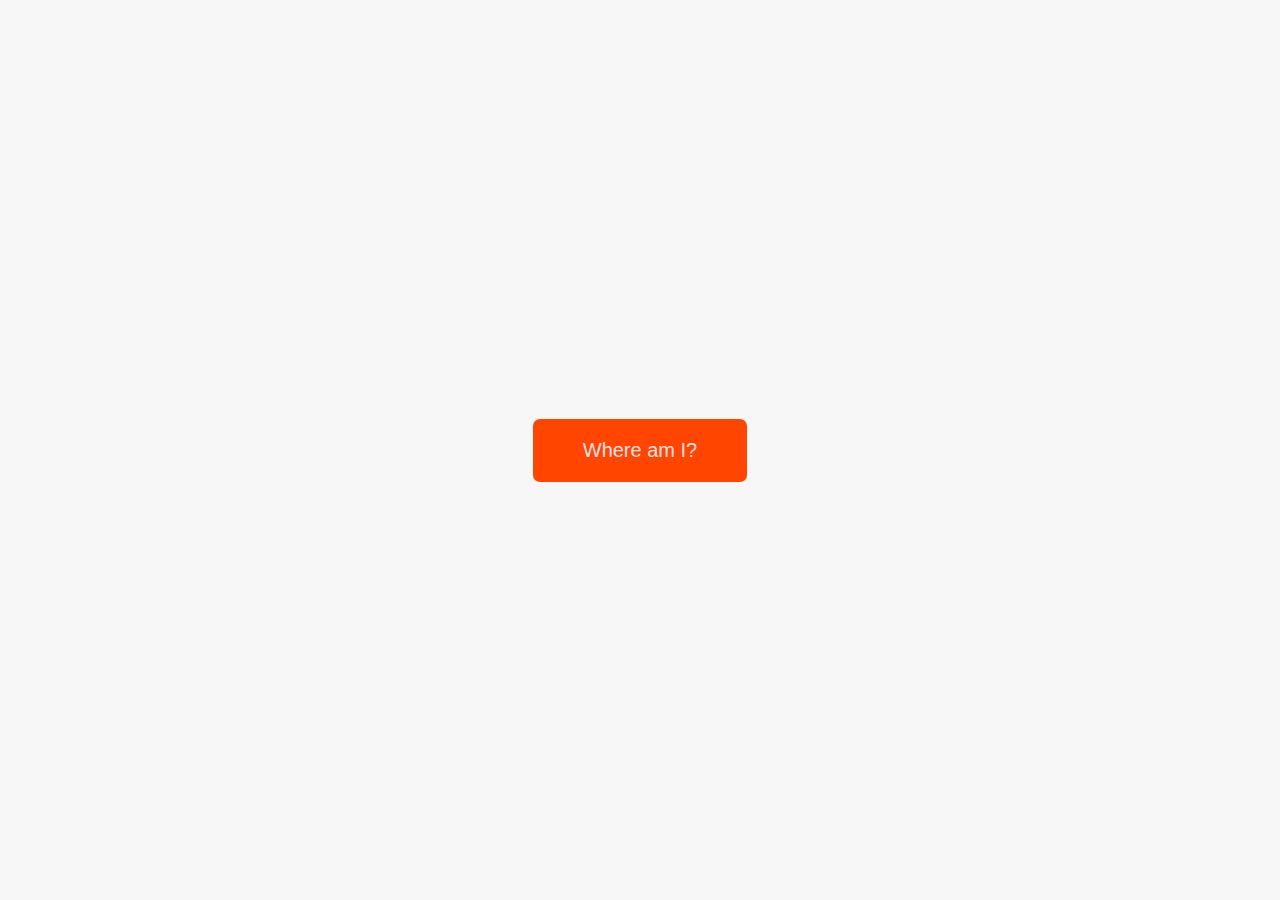
<file: AJAX/index.html>
<!DOCTYPE html>
<html lang="en">
  <head>
    <meta charset="UTF-8" />
    <meta name="viewport" content="width=device-width, initial-scale=1.0" />
    <meta http-equiv="X-UA-Compatible" content="ie=edge" />
    <link rel="stylesheet" href="style.css" />
    <script defer src="script.js"></script>
    
    <title>Asynchronous JavaScript</title>
  </head>
  <body>
    <main class="container">
      <div class="countries">
        <!--
        <article class="country">
          <img class="country__img" src="" />
          <div class="country__data">
            <h3 class="country__name">COUNTRY</h3>
            <h4 class="country__region">REGION</h4>
            <p class="country__row"><span>👫</span>POP people</p>
            <p class="country__row"><span>🗣️</span>LANG</p>
            <p class="country__row"><span>💰</span>CUR</p>
          </div>
        </article>
        -->
      </div>
      <button class="btn-country">Where am I?</button>
      <div class="images"></div>
    </main>
  </body>
</html>
</file>
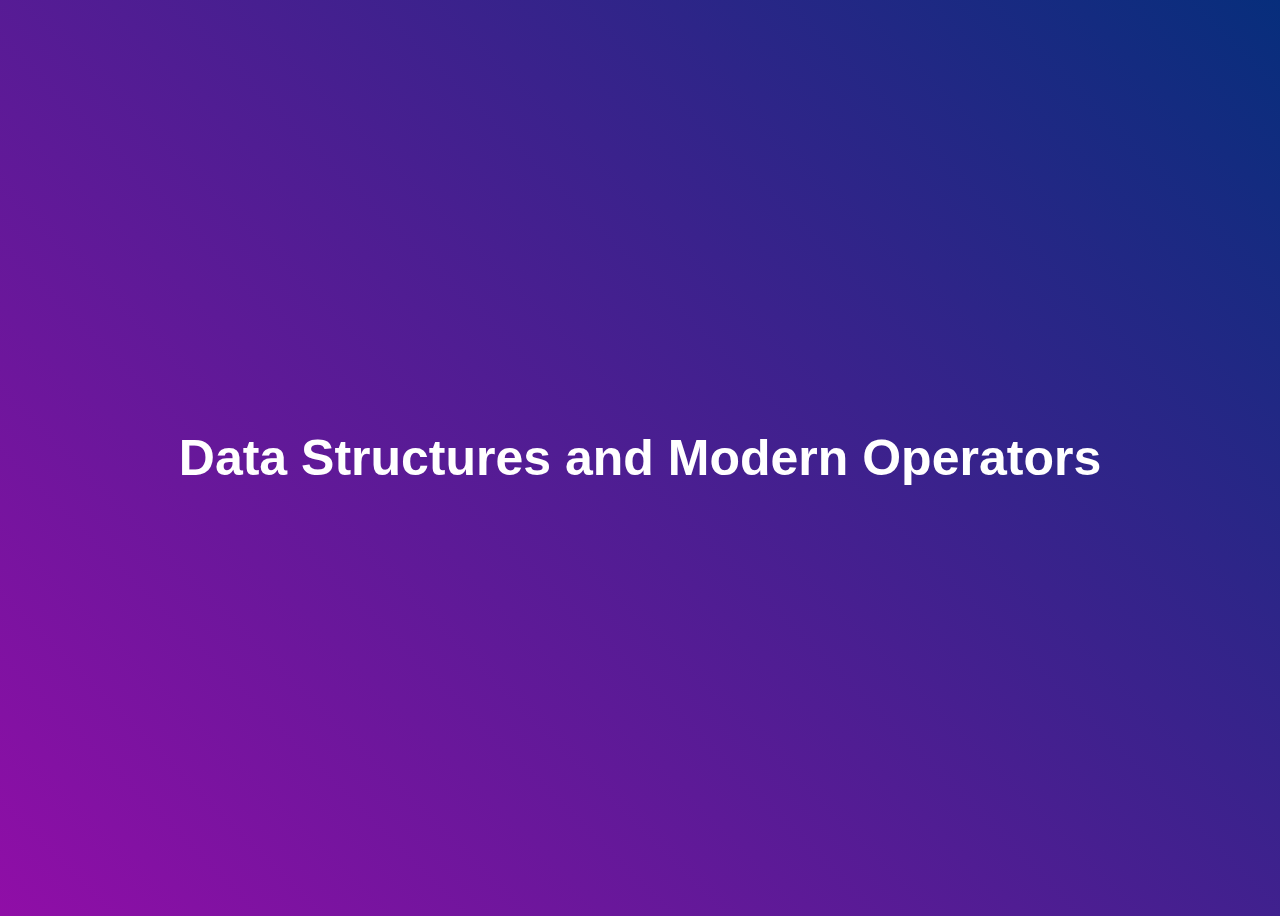
<file: Data structures Modern operators, and Strings/index.html>
<!DOCTYPE html>

<html lang="en">
  <head>
    <meta charset="UTF-8" />
    <meta name="viewport" content="width=device-width, initial-scale=1.0" />
    <meta http-equiv="X-UA-Compatible" content="ie=edge" />
    <title>Data Structures and Modern Operators</title>
    <style>
      body {
        height: 100vh;
        display: flex;
        align-items: center;
        background: linear-gradient(45deg, #900ea7, #072e7c);
      }
      h1 {
        font-family: sans-serif;
        font-size: 50px;
        line-height: 1.3;
        width: 100%;
        padding: 30px;
        text-align: center;
        color: white;
      }
      button {
        width: 50px;
        height: 20px;
        margin: 10px;
      }
      textarea {
        width: 300px;
        height: 100px;
      }
    </style>
  </head>
  <body>
    <h1>Data Structures and Modern Operators</h1>
    <script src="script.js"></script>
  </body>
</html>
</file>
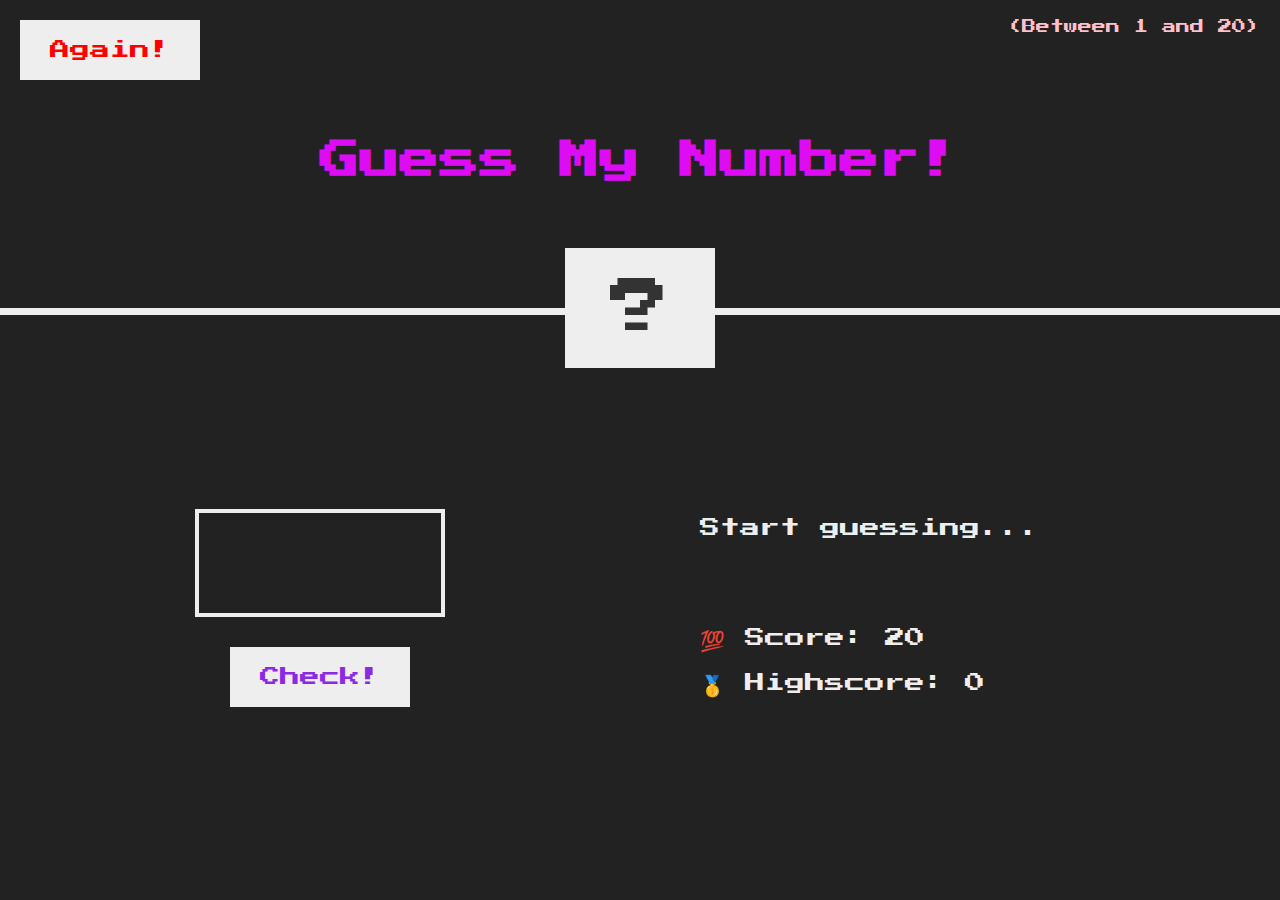
<file: Guess my number project 1/starter/index.html>
<!DOCTYPE html>
<html lang="en">
  <head>
    <meta charset="UTF-8" />
    <meta name="viewport" content="width=device-width, initial-scale=1.0" />
    <meta http-equiv="X-UA-Compatible" content="ie=edge" />
    <link rel="stylesheet" href="style.css" />
    <title>Guess My Number!</title>
  </head>
  <body>
    <header>
      <h1>Guess My Number!</h1>
      <p style="color: pink;" class="between">(Between 1 and 20)</p>
      <button class="btn again">Again!</button>
      <div class="number">?</div>
    </header>
    <main>
      <section class="left">
        <input type="number" class="guess" />
        <button style="color: blueviolet;" class="btn check">Check!</button>
      </section>
      <section class="right">
        <p class="message">Start guessing...</p>
        <p class="label-score">💯 Score: <span class="score">20</span></p>
        <p class="label-highscore">
          🥇 Highscore: <span class="highscore">0</span>
        </p>
      </section>
    </main>
    <script src="script.js"></script>
  </body>
</html>
</file>
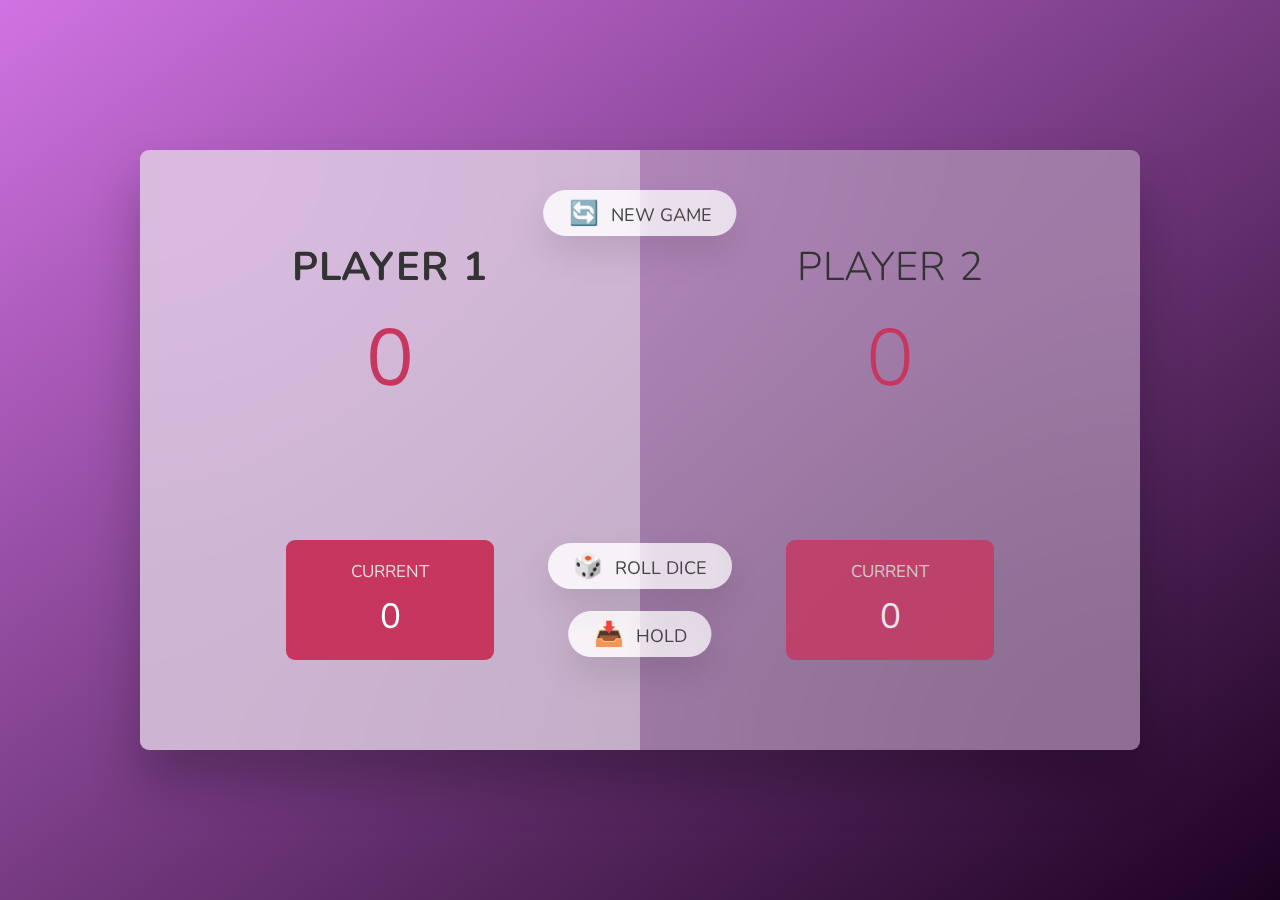
<file: pig game/starter/index.html>
<!DOCTYPE html>
<html lang="en">
  <head>
    <meta charset="UTF-8" />
    <meta name="viewport" content="width=device-width, initial-scale=1.0" />
    <meta http-equiv="X-UA-Compatible" content="ie=edge" />
    <link rel="stylesheet" href="style.css" />
    <title>Pig Game</title>
  </head>
  <body>
    <main>
      <section class="player player--0 player--active">
        <h2 class="name" id="name--0">Player 1</h2>
        <p class="score" id="score--0">43</p>
        <div class="current">
          <p class="current-label">Current</p>
          <p class="current-score" id="current--0">0</p>
        </div>
      </section>
      <section class="player player--1">
        <h2 class="name" id="name--1">Player 2</h2>
        <p class="score" id="score--1">24</p>
        <div class="current">
          <p class="current-label">Current</p>
          <p class="current-score" id="current--1">0</p>
        </div>
      </section>

      <img src="dice-5.png" alt="Playing dice" class="dice" />
      <button class="btn btn--new">🔄 New game</button>
      <button class="btn btn--roll">🎲 Roll dice</button>
      <button class="btn btn--hold">📥 Hold</button>
    </main>
    <script src="script.js"></script>
  </body>
</html>
</file>
<file: AJAX/style.css>
* {
  margin: 0;
  padding: 0;
  box-sizing: inherit;
}

html {
  font-size: 62.5%;
  box-sizing: border-box;
}

body {
  font-family: system-ui;
  color: #555;
  background-color: #f7f7f7;
  min-height: 100vh;

  display: flex;
  align-items: center;
  justify-content: center;
}

.container {
  display: flex;
  flex-flow: column;
  align-items: center;
}

.countries {
  /* margin-bottom: 8rem; */
  display: flex;

  font-size: 2rem;
  opacity: 0;
  transition: opacity 1s;
}

.country {
  background-color: #fff;
  box-shadow: 0 2rem 5rem 1rem rgba(0, 0, 0, 0.1);
  font-size: 1.8rem;
  width: 30rem;
  border-radius: 0.7rem;
  margin: 0 3rem;
  /* overflow: hidden; */
}

.neighbour::before {
  content: 'Neighbour country';
  width: 100%;
  position: absolute;
  top: -4rem;

  text-align: center;
  font-size: 1.8rem;
  font-weight: 600;
  text-transform: uppercase;
  color: #888;
}

.neighbour {
  transform: scale(0.8) translateY(1rem);
  margin-left: 0;
}

.country__img {
  width: 30rem;
  height: 17rem;
  object-fit: cover;
  background-color: #eee;
  border-top-left-radius: 0.7rem;
  border-top-right-radius: 0.7rem;
}

.country__data {
  padding: 2.5rem 3.75rem 3rem 3.75rem;
}

.country__name {
  font-size: 2.7rem;
  margin-bottom: 0.7rem;
}

.country__region {
  font-size: 1.4rem;
  margin-bottom: 2.5rem;
  text-transform: uppercase;
  color: #888;
}

.country__row:not(:last-child) {
  margin-bottom: 1rem;
}

.country__row span {
  display: inline-block;
  margin-right: 2rem;
  font-size: 2.4rem;
}

.btn-country {
  border: none;
  font-size: 2rem;
  padding: 2rem 5rem;
  border-radius: 0.7rem;
  color: #fefe;
  background-color: orangered;
  cursor: pointer;
}

.images {
  display: flex;
}

.images img {
  display: block;
  width: 80rem;
  margin: 4rem;
}

.images img.parallel {
  width: 40rem;
  margin: 2rem;
  border: 3rem solid white;
  box-shadow: 0 2rem 5rem 1rem rgba(0, 0, 0, 0.1);
}
</file>
<file: Guess my number project 1/starter/style.css>
@import url('https://fonts.googleapis.com/css?family=Press+Start+2P&display=swap');

* {
  margin: 0;
  padding: 0;
  box-sizing: inherit;
}

html {
  font-size: 62.5%;
  box-sizing: border-box;
}

body {
  font-family: 'Press Start 2P', sans-serif;
  color: rgb(221, 12, 245);
  background-color: #222;
  /* background-color: #60b347; */
}

/* LAYOUT */
header {
  position: relative;
  height: 35vh;
  border-bottom: 7px solid #eee;
}

main {
  height: 65vh;
  color: #eee;
  display: flex;
  align-items: center;
  justify-content: space-around;
}

.left {
  width: 52rem;
  display: flex;
  flex-direction: column;
  align-items: center;
}

.right {
  width: 52rem;
  font-size: 2rem;
}

/* ELEMENTS STYLE */
h1 {
  font-size: 4rem;
  text-align: center;
  position: absolute;
  width: 100%;
  top: 52%;
  left: 50%;
  transform: translate(-50%, -50%);
}

.number {
  background: #eee;
  color: #333;
  font-size: 6rem;
  width: 15rem;
  padding: 3rem 0rem;
  text-align: center;
  position: absolute;
  bottom: 0;
  left: 50%;
  transform: translate(-50%, 50%);
}

.between {
  font-size: 1.4rem;
  position: absolute;
  top: 2rem;
  right: 2rem;
}

.again {
  position: absolute;
  top: 2rem;
  left: 2rem;
}

.guess {
  background: none;
  border: 4px solid #eee;
  font-family: inherit;
  color: inherit;
  font-size: 5rem;
  padding: 2.5rem;
  width: 25rem;
  text-align: center;
  display: block;
  margin-bottom: 3rem;
}

.btn {
  border: none;
  background-color: #eee;
  color: red;
  font-size: 2rem;
  font-family: inherit;
  padding: 2rem 3rem;
  cursor: pointer;
}

.btn:hover {
  background-color: #ccc;
}

.message {
  margin-bottom: 8rem;
  height: 3rem;
}

.label-score {
  margin-bottom: 2rem;
}
</file>
<file: pig game/starter/style.css>
@import url('https://fonts.googleapis.com/css2?family=Nunito&display=swap');

* {
  margin: 0;
  padding: 0;
  box-sizing: inherit;
}

html {
  font-size: 62.5%;
  box-sizing: border-box;
}

body {
  font-family: 'Nunito', sans-serif;
  font-weight: 400;
  height: 100vh;
  color: #333;
  background-image: linear-gradient(to top left, #1c0221 0%, #c248dac3 100%);
  display: flex;
  align-items: center;
  justify-content: center;
}

/* LAYOUT */
main {
  position: relative;
  width: 100rem;
  height: 60rem;
  background-color: rgba(255, 255, 255, 0.35);
  backdrop-filter: blur(200px);
  filter: blur();
  box-shadow: 0 3rem 5rem rgba(0, 0, 0, 0.25);
  border-radius: 9px;
  overflow: hidden;
  display: flex;
}

.player {
  flex: 50%;
  padding: 9rem;
  display: flex;
  flex-direction: column;
  align-items: center;
  transition: all 0.75s;
}

/* ELEMENTS */
.name {
  position: relative;
  font-size: 4rem;
  text-transform: uppercase;
  letter-spacing: 1px;
  word-spacing: 2px;
  font-weight: 300;
  margin-bottom: 1rem;
}

.score {
  font-size: 8rem;
  font-weight: 300;
  color: #c7365f;
  margin-bottom: auto;
}

.player--active {
  background-color: rgba(255, 255, 255, 0.4);
}
.player--active .name {
  font-weight: 700;
}
.player--active .score {
  font-weight: 400;
}

.player--active .current {
  opacity: 1;
}

.current {
  background-color: #c7365f;
  opacity: 0.8;
  border-radius: 9px;
  color: #fff;
  width: 65%;
  padding: 2rem;
  text-align: center;
  transition: all 0.75s;
}

.current-label {
  text-transform: uppercase;
  margin-bottom: 1rem;
  font-size: 1.7rem;
  color: #ddd;
}

.current-score {
  font-size: 3.5rem;
}

/* ABSOLUTE POSITIONED ELEMENTS */
.btn {
  position: absolute;
  left: 50%;
  transform: translateX(-50%);
  color: #444;
  background: none;
  border: none;
  font-family: inherit;
  font-size: 1.8rem;
  text-transform: uppercase;
  cursor: pointer;
  font-weight: 400;
  transition: all 0.2s;
  box-shadow: 2px 2px 5px #fc894d;
  background-color: white;
  background-color: rgba(255, 255, 255, 0.6);
  backdrop-filter: blur(10px);

  padding: 0.7rem 2.5rem;
  border-radius: 50rem;
  box-shadow: 0 1.75rem 3.5rem rgba(0, 0, 0, 0.1);
}

.btn::first-letter {
  font-size: 2.4rem;
  display: inline-block;
  margin-right: 0.7rem;
}

.btn--new {
  top: 4rem;
}
.btn--roll {
  top: 39.3rem;
}
.btn--hold {
  top: 46.1rem;
}

.btn:active {
  transform: translate(-50%, 3px);
  box-shadow: 0 1rem 2rem rgba(0, 0, 0, 0.15);
}

.btn:focus {
  outline: none;
}

.dice {
  position: absolute;
  left: 50%;
  top: 16.5rem;
  transform: translateX(-50%);
  height: 10rem;
  box-shadow: 0 2rem 5rem rgba(0, 0, 0, 0.2);
}

.player--winner {
  background-color: #2f2f2f;
}

.player--winner .name {
  font-weight: 700;
  color: #c7365f;
}

.hidden {
  display: none;
}
</file>
